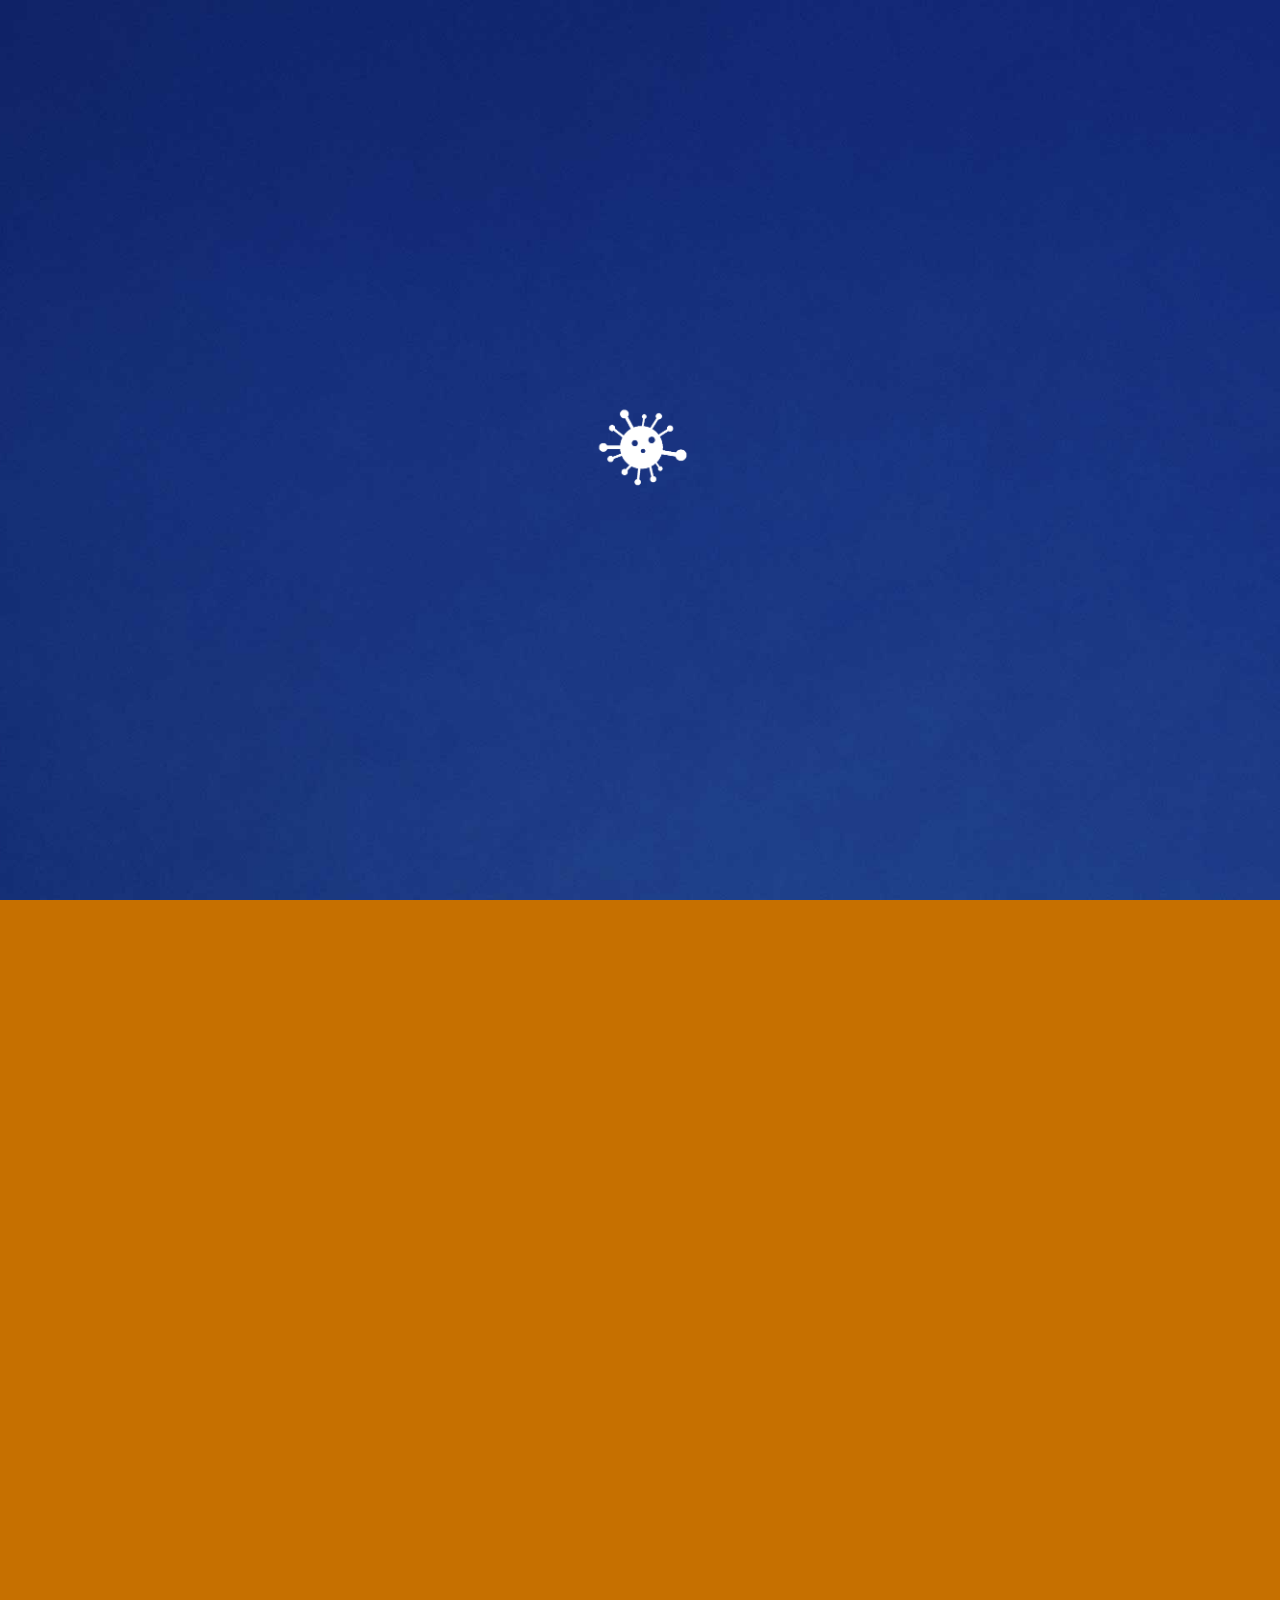
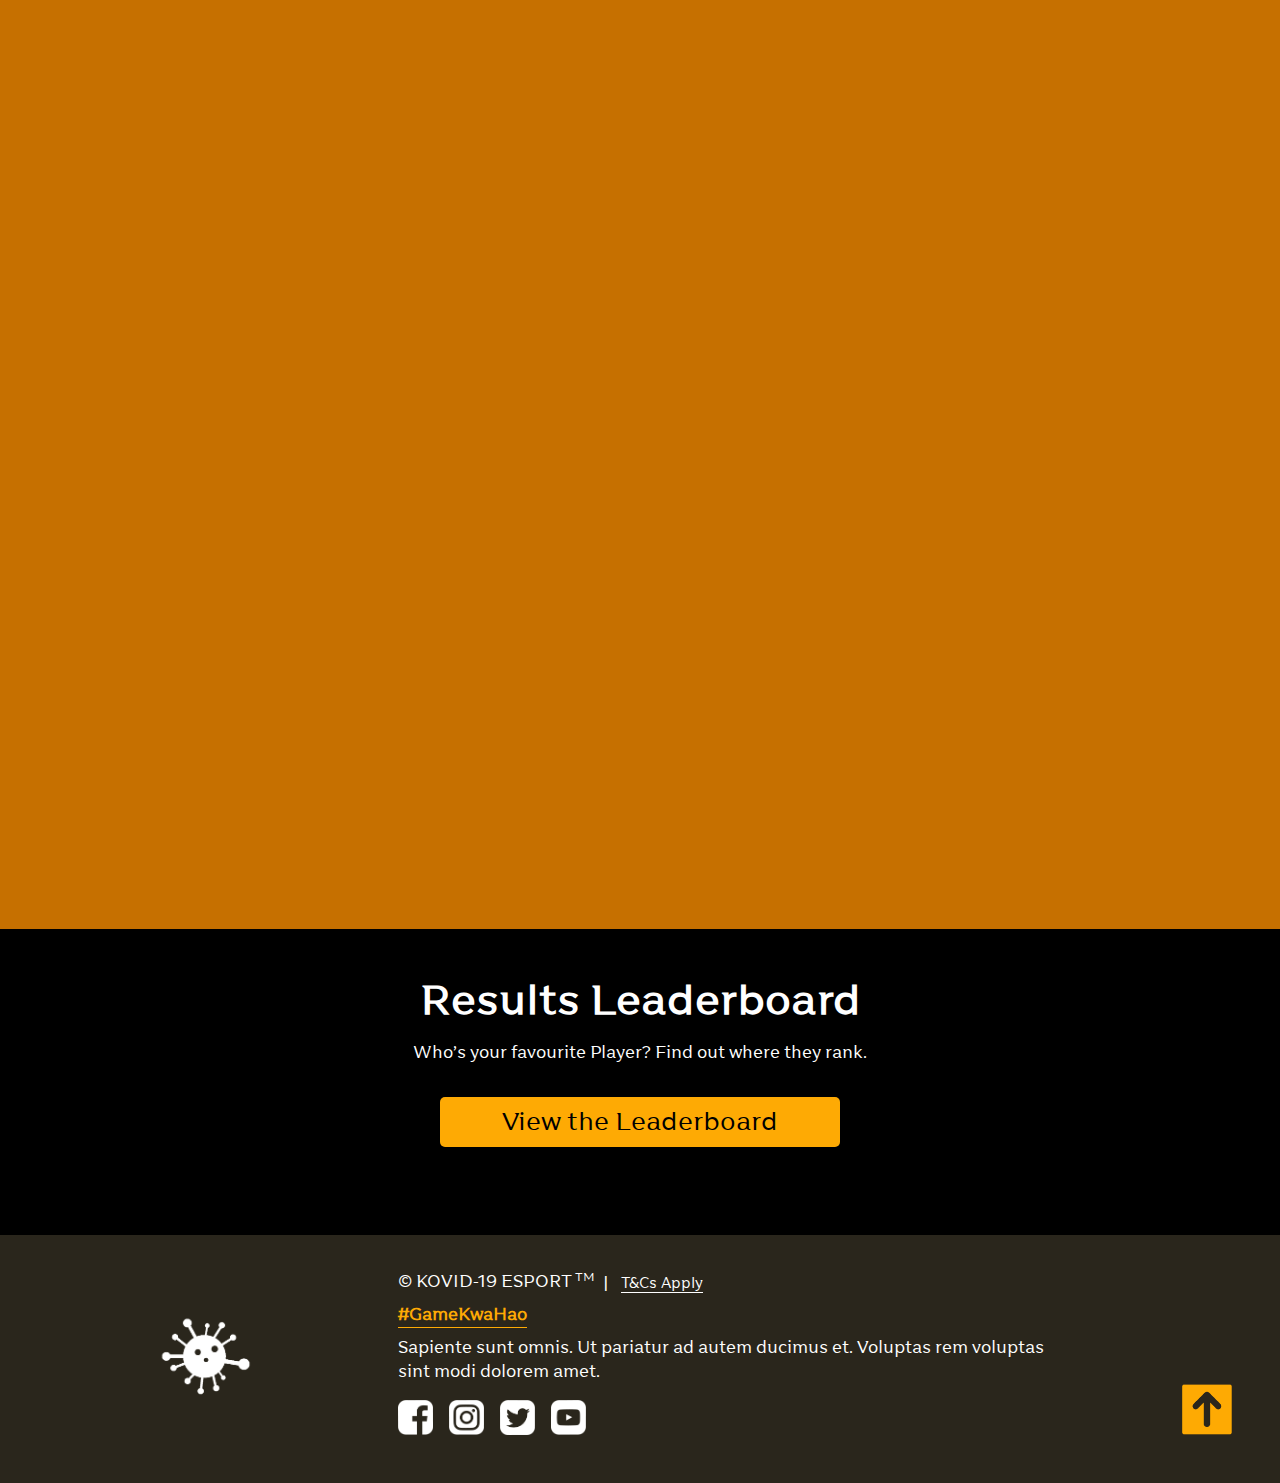
<file: index.html>
<!DOCTYPE html>
<html lang="en">

<head>
  <meta charset="UTF-8">
  <title>KOVID-19 | Game Iendelee</title>
  <meta name="description" content="It's all about the KOVID-19 Esport Tournament">
  <meta name="viewport" content="width=device-width, initial-scale=1">
  <link rel='stylesheet' href='src/js/aos/aos.css' type="text/css">
  <link rel='stylesheet' href='src/js/swiperjs/css/swiper.min.css' type="text/css">
  <link rel="stylesheet" href="./src/js/jquery.fancybox.min.css" type="text/css">
  <link rel="stylesheet" href="./style.css" type="text/css">

  <meta name="apple-mobile-web-app-capable" content="yes">
  <meta name="mobile-web-app-capable" content="yes">
  <meta id="theme-color" name="theme-color" content="#c67000">
  <link rel="manifest" href="manifest.json">
  <link rel="shortcut icon" href="icon-144x144.png" sizes="144x144" type="image/png">

  <style>
    .fancybox-slide--iframe .fancybox-content {
      width: 800px;
      height: 600px;
      max-width: 80%;
      max-height: 80%;
      margin: 0;
    }

    .play-btn {
      box-shadow: 0 0 0 0 rgba(0, 0, 0, 1);
      transform: scale(1);
      animation: pulse 2s infinite;
    }

    @media (max-width: 786px) {
      .fancybox-slide--iframe .fancybox-content {
        width: 100%;
        height: 100%;
        max-width: none;
        margin: 0;
      }

      .fancybox-slide {
        padding: 1rem;
      }
    }

    @keyframes pulse {
      0% {
        transform: scale(0.95);
        box-shadow: 0 0 0 0 rgba(0, 0, 0, 0.7);
      }

      70% {
        transform: scale(1);
        box-shadow: 0 0 0 10px rgba(0, 0, 0, 0);
      }

      100% {
        transform: scale(0.95);
        box-shadow: 0 0 0 0 rgba(0, 0, 0, 0);
      }
    }
  </style>
</head>

<body class="not-verified">
  <!-- partial:index.partial.html -->

  <div class="page-wrapper">
    <!--Navigation Bar-->
    <header class="site-header" id="header">
      <nav class="site-nav">
        <div class="logo-wrapper"><img src="./src/img/logo.png" /></div>
        <div class="toggle-menu-btn">
          <button id="menu-btn"><img class="menu-closed" src="./src/img/menu.png" /><img class="menu-open"
              src="./src/img/cross.png" /></button>
        </div>
      </nav>
    </header>
    <!--Site Menu  -->
    <div class="site-menu">
      <div class="bg"></div>
      <div class="container">
        <ul class="menu">
          <li class="menu-item"> <a href="#intro-section" class="menu-link">HOME</a></li>
          <li class="menu-item"> <a href="#gallery" class="menu-link">ABOUT</a></li>
          <li class="menu-item"> <a href="#venues" class="menu-link">TOURNAMENT</a></li>
          <li class="menu-item"> <a href="leaderboard.html" class="menu-lin">LEADERBOARD</a></li>
        </ul>
        <div class="menu-info">
          <h4 class="sub-title" style="text-transform: capitalize;">#GameKwaHao</h4>
          <p class="normal-text">Sapiente sunt omnis. Ut pariatur ad autem ducimus et. Voluptas rem voluptas sint modi
            dolorem amet.</p>
          <p class="normal-text copyright">&copy; KOVID-19 ESPORT<sup> <small>TM</small></sup><span>&nbsp;| &nbsp;
              2019</span><span>&nbsp;| &nbsp; <a href="#" class="text-link" target="_blank">T&amp;Cs Apply</a></span>
          </p>
        </div>
        <div class="backtotop"><a class="scroll-link" href="#"><img src="./src/img/back-to-top.png" /><span>BACK TO
              TOP</span></a></div>
      </div>
    </div>
    <div class="main-content">

      <section id="video" data-aos="fade-up" data-aos-easing="ease" data-aos-delay="400">
        <div class="bg video-bg">
          &nbsp;
        </div>
        <div class="content">
          <div id="play-video-wrapper">
            <a data-fancybox data-type="iframe" class="fancybox"
              href="https://www.youtube.com/embed/_SmDcwX2RUw?rel=0&amp;autoplay=1&mute=1">
              <img src="src/img/play.png" alt="PLAY VIDEO" id="video-state-icon" class="play-btn" />
            </a>
          </div>
          <h1 class="main-title" style="">KOVID-19 Esport Tournament</h1>
          <p class="normal-text" style="">Experience the BIGGEST E-Sport Tournament in Kenya from the comfort of your
            home.</p>
          <div class="link-wrapper">
            <a class="link" href="https://mookh.com/" target="_blank">Register</a>
            <a class="link" href="#venues">Events</a>
          </div>
        </div>
      </section>
      <div id="gallery" data-aos="fade-up" data-aos-easing="ease" data-aos-delay="400">
        <div class="gallery-wrapper">
          <div class="swiper-container gallery-swiper" id="gallery-swiper">
            <div class="swiper-wrapper">
              <div class="swiper-slide">
                <div class="bg" style="background-image: url('./src/gallery/2.jpg');">
                </div>
                <img data-swiper-parallax="-600" src="./src/gallery/2.jpg" alt="2" />
              </div>
              <div class="swiper-slide">
                <div class="bg" style="background-image: url('./src/gallery/1.jpg');">
                </div>
                <img data-swiper-parallax="-600" src="./src/gallery/1.jpg" alt="1" />
              </div>
            </div>

            <!-- Add Arrows -->
            <div class="swiper-button-next"></div>
            <div class="swiper-button-prev"></div>
          </div>
        </div>
      </div>
      <section id="about" data-aos="fade-up" data-aos-easing="ease" data-aos-delay="400">
        <div class="bg"></div>
        <div class="content-wrapper">
          <article class="about-content">
            <h2 class="main-title">KOVID-19 ESPORT TOURNAMENT</h2>
            <p class="normal-text">Sapiente sunt omnis. Ut pariatur ad autem ducimus et. Voluptas rem voluptas sint modi
              dolorem amet.</p>
            <h4 class="sub-title">How to Participate</h4>
            <p class="normal-text">Sapiente sunt omnis. Ut pariatur ad autem ducimus et. Voluptas rem voluptas sint modi
              dolorem amet. Sapiente sunt omnis. Ut pariatur ad autem ducimus et. Voluptas rem voluptas sint modi
              dolorem amet.</p>

            <p class="normal-text">
              Sapiente sunt omnis. Ut pariatur ad autem ducimus et. Voluptas rem voluptas sint modi dolorem amet.
            </p>

          </article>
          <div class="link-wrapper">
            <a class="link smooth-scroll" href="#venues">Events</a>
            <a class="link smooth-scroll" href="#leaderboard">Leaderboard</a>
            <a class="link" href="#" target="_blank">FAQs</a>
          </div>
        </div>
      </section>
      <section id="venues" data-aos="fade-up" data-aos-easing="ease" data-aos-delay="400">
        <div class="half-bg"></div>
        <div class="content-section">
          <h1 class="main-title">Tournaments</h1>
          <p class="normal-text">Sapiente sunt omnis. Ut pariatur ad autem ducimus et. Voluptas rem voluptas sint modi
            dolorem amet.</p>
        </div>
        <div class="carousel-wrapper">
          <div class="swiper-container swiper_1">
            <div class="swiper-wrapper">
              <div class="swiper-slide">
                <a href="#">
                  <div class="img-wrapper"><img src="./src/img/venue-thumbnai.png" />
                    <h5 class="title">KOVID-19 ESPORT TOURNAMENT Qualifiers</h5>
                  </div>
                  <div class="content">
                    <ul>
                      <li>Venue: YouTube/Instagram</li>
                      <Li>Date: 14<sup>th</sup> April 2020</Li>
                    </ul>
                  </div>
                </a>
              </div>
              <div class="swiper-slide">
                <a href="#">
                  <div class="img-wrapper"><img src="./src/img/knockout.png" />
                    <h5 class="title">1<sup>st</sup> Knockout</h5>
                  </div>
                  <div class="content">
                    <ul>
                      <li>Venue: YouTube/Instagram</li>
                      <Li>Date: 5<sup>th</sup> April 2020</Li>
                    </ul>
                  </div>
                </a>
              </div>
              <div class="swiper-slide">
                <a href="#">
                  <div class="img-wrapper"><img src="./src/img/venue-thumbnai.png" />
                    <h5 class="title">2<sup>nd</sup> Knockout</h5>
                  </div>
                  <div class="content">
                    <ul>
                      <li>Venue: YouTube/Instagram</li>
                      <Li>Date: 12<sup>th</sup> April 2020</Li>
                    </ul>
                  </div>
                </a>
              </div>
              <div class="swiper-slide">
                <a href="#">
                  <div class="img-wrapper"><img src="./src/img/venue-thumbnai.png" />
                    <h5 class="title">The Final Battle</h5>
                  </div>
                  <div class="content">
                    <ul>
                      <li>Venue: YouTube/Instagram</li>
                      <Li>Date: 20<sup>th</sup> April 2020</Li>
                    </ul>
                  </div>
                </a>
              </div>
            </div>
          </div>
        </div>
      </section>
      <section id="leaderboard">
        <div class="content-section">
          <h1 class="main-title">Results Leaderboard</h1>
          <p class="normal-text">Who’s your favourite Player? Find out where they rank.</p>

          <div class="link-wrapper f-justify" style="text-align: center;">
            <a class="link full" href="leaderboard.html">View the Leaderboard</a>
          </div>
        </div>
      </section>
      <section id="footer">
        <div class="container">
          <div class="img-wrapper"><img src="./src/img/jw-logo-dude.png" alt="KOVID-19 Footer Logo" /></div>
          <div class="footer-content">
            <p class="normal-text copyright">&copy; KOVID-19 ESPORT<sup> <small>TM</small></sup><span>&nbsp; | &nbsp; <a
                  href="#" class="text-link" target="_blank">T&amp;Cs Apply</a></span>
            </p>
            <h4 class="sub-title" style="text-transform: capitalize;">#GameKwaHao</h4>
            <p class="normal-text">Sapiente sunt omnis. Ut pariatur ad autem ducimus et. Voluptas rem voluptas sint modi
              dolorem amet.</p>
            <div class="social-link-wrapper">
              <a href="#" target="_blank"><img src="./src/img/fb.png" alt="FB" /></a>
              <a href="#" target="_blank"><img src="./src/img/ig.png" alt="IG" /></a>
              <a href="#" target="_blank"><img src="./src/img/twitter.png" alt="Twitter" /></a>
              <a href="#" target="_blank"><img src="./src/img/yt.png" alt="YouTube" /></a></div>
          </div>
        </div>
      </section>
    </div>
    <!--Back to top button-->
    <div class="backtotop_fixed">
      <a class="scroll-link smooth-scroll" href="#header">
        <img src="./src/img/back-to-top.png" />
      </a>
    </div>
  </div>

  <div class="loader">
    <div class="bg"></div>
    <div class="img-wrapper_">
      <img src="./src/img/jw-logo-dude.png" alt="Loader Image" class="floater" />
    </div>
  </div>

  <!-- partial -->
  <script src='src/js/jquery-3.3.1.min.js'></script>
  <script src='src/js/swiperjs/js/swiper.min.js'></script>
  <script src='src/js/aos/aos.js'></script>
  <script src='src/js/jquery.fancybox.min.js'></script>
  <script src="./script.js"></script>

</body>

</html>
</file>
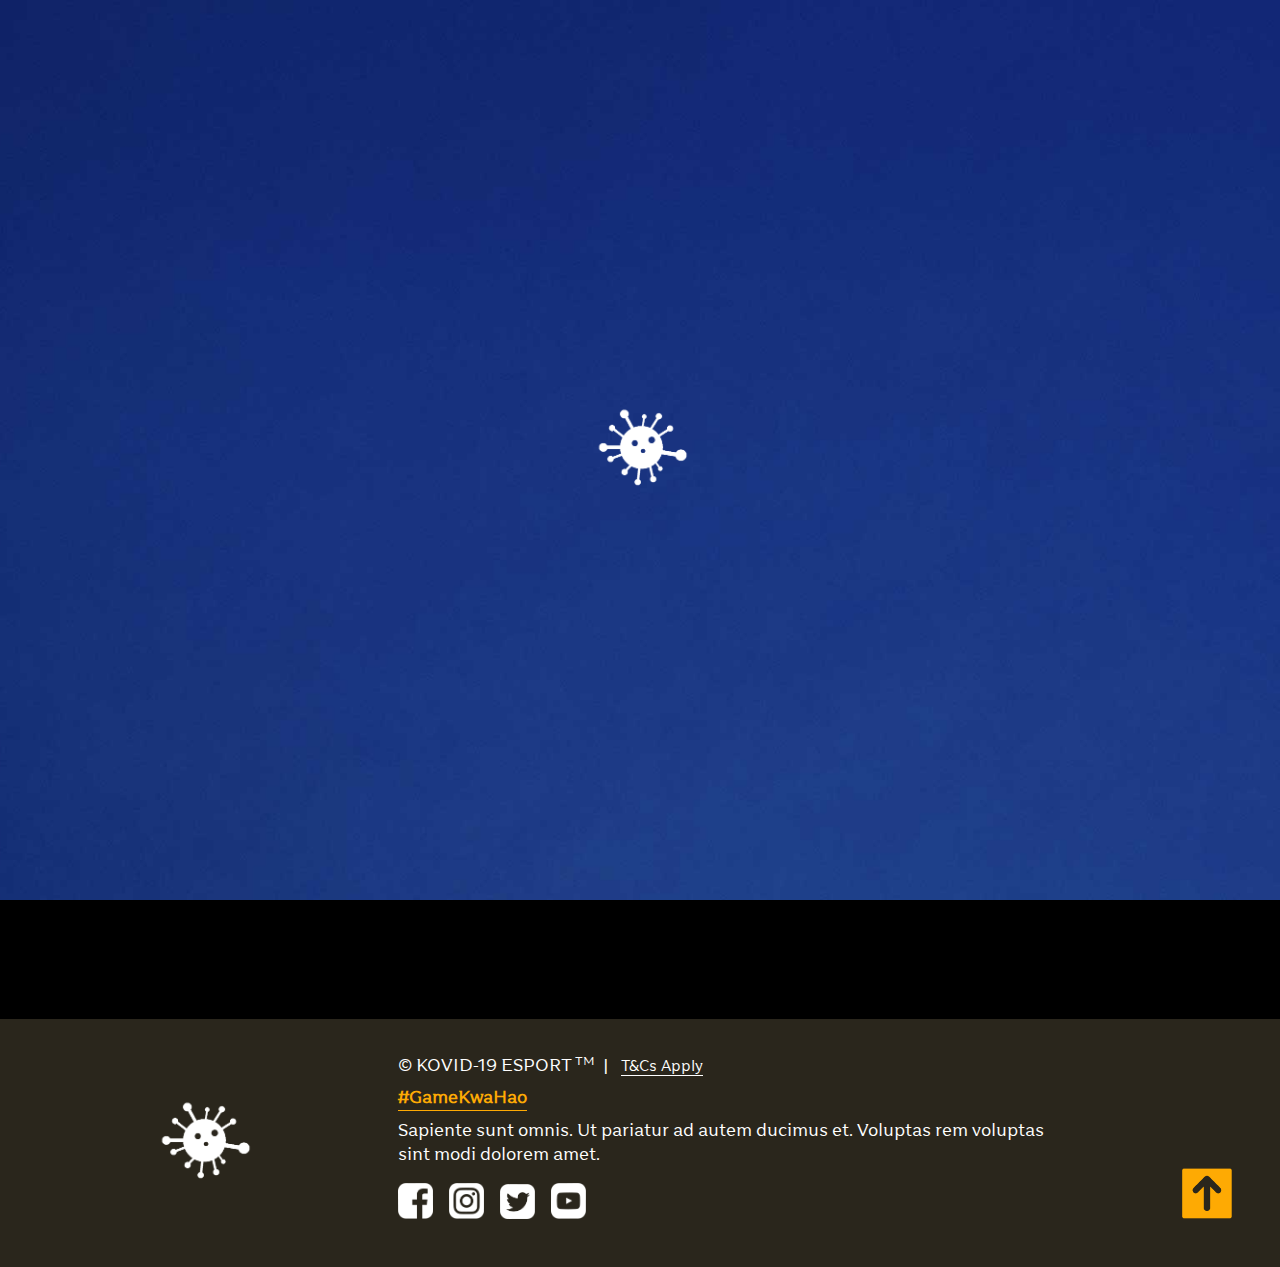
<file: leaderboard.html>
<!DOCTYPE html>
<html lang="en">

<head>
  <meta charset="UTF-8">
  <title>KOVID-19 | Game Iendelee</title>
  <meta name="description" content="It's all about the KOVID-19 Esport Tournament">
  <meta name="viewport" content="width=device-width, initial-scale=1">
  <link rel='stylesheet' href='src/js/aos/aos.css' type="text/css">
  <link rel='stylesheet' href='src/js/swiperjs/css/swiper.min.css' type="text/css">
  <link rel="stylesheet" href="./style.css" type="text/css">

  <meta name="apple-mobile-web-app-capable" content="yes">
  <meta name="mobile-web-app-capable" content="yes">
  <meta id="theme-color" name="theme-color" content="#c67000">
  <link rel="manifest" href="manifest.json">
  <link rel="shortcut icon" href="icon-144x144.png" sizes="144x144" type="image/png">

  <style>
    #leaderboard {
      min-height: 100vh;
    }
  </style>
</head>

<body class="not-verified">
  <!-- partial:index.partial.html -->

  <div class="page-wrapper">
    <!--Navigation Bar-->
    <header class="site-header" id="header">
      <nav class="site-nav">
        <a href="./">
          <div class="logo-wrapper"><img src="./src/img/logo.png" /></div>
        </a>
        <div class="toggle-menu-btn">
          <button id="menu-btn"><img class="menu-closed" src="./src/img/menu.png" /><img class="menu-open"
              src="./src/img/cross.png" /></button>
        </div>
      </nav>
    </header>
    <!--Site Menu  -->
    <div class="site-menu">
      <div class="bg"></div>
      <div class="container">
        <ul class="menu">
          <li class="menu-item"> <a href="./#intro-section" class="menu-lin">HOME</a></li>
          <li class="menu-item"> <a href="./#gallery" class="menu-lin">ABOUT</a></li>
          <li class="menu-item"> <a href="./#venues" class="menu-lin">TOURNAMENT</a></li>
          <li class="menu-item"> <a href="#leaderboard" class="menu-link">LEADERBOARD</a></li>
        </ul>
        <div class="menu-info">
          <h4 class="sub-title" style="text-transform: capitalize;">#GameKwaHao</h4>
          <p class="normal-text">Sapiente sunt omnis. Ut pariatur ad autem ducimus et. Voluptas rem voluptas sint modi
            dolorem amet.</p>
          <p class="normal-text copyright">&copy; KOVID-19 ESPORT<sup> <small>TM</small></sup><span>&nbsp;| &nbsp;
              2019</span><span>&nbsp;| &nbsp; <a href="#" class="text-link" target="_blank">T&amp;Cs Apply</a></span>
          </p>
        </div>
        <div class="backtotop"><a class="scroll-link" href="#"><img src="./src/img/back-to-top.png" /><span>BACK TO
              TOP</span></a></div>
      </div>
    </div>
    <div class="main-content">
      <section id="leaderboard">
        <div class="content-section">
          <h1 class="main-title">Results Leaderboard</h1>
          <p class="normal-text">Who’s your favourite Player? Find out where they rank.</p>

          <div class="table-wrapper">
            <table>
              <thead>
                <tr>
                  <td> <span>#</span></td>
                  <td> <span>NAME</span></td>
                  <td> <span>POINTS</span></td>
                </tr>
              </thead>
              <tbody id="table-body">
                <tr>
                  <td colspan="3">No data to display yet</td>
                </tr>
              </tbody>
            </table>
          </div>
      </section>
      <section id="footer">
        <div class="container">
          <div class="img-wrapper"><img src="./src/img/jw-logo-dude.png" alt="KOVID-19 Footer Logo" /></div>
          <div class="footer-content">
            <p class="normal-text copyright">&copy; KOVID-19 ESPORT<sup> <small>TM</small></sup><span>&nbsp; | &nbsp; <a
                  href="#" class="text-link" target="_blank">T&amp;Cs Apply</a></span>
            </p>
            <h4 class="sub-title" style="text-transform: capitalize;">#GameKwaHao</h4>
            <p class="normal-text">Sapiente sunt omnis. Ut pariatur ad autem ducimus et. Voluptas rem voluptas sint modi
              dolorem amet.</p>
            <div class="social-link-wrapper">
              <a href="#" target="_blank"><img src="./src/img/fb.png" alt="FB" /></a>
              <a href="#" target="_blank"><img src="./src/img/ig.png" alt="IG" /></a>
              <a href="#" target="_blank"><img src="./src/img/twitter.png" alt="Twitter" /></a>
              <a href="#" target="_blank"><img src="./src/img/yt.png" alt="YouTube" /></a></div>
          </div>
        </div>
      </section>
    </div>
    <!--Back to top button-->
    <div class="backtotop_fixed">
      <a class="scroll-link smooth-scroll" href="#header">
        <img src="./src/img/back-to-top.png" />
      </a>
    </div>
  </div>

  <div class="loader">
    <div class="bg"></div>
    <div class="img-wrapper_">
      <img src="./src/img/jw-logo-dude.png" alt="Loader Image" class="floater" />
    </div>
  </div>

  <!-- partial -->
  <script src='src/js/jquery-3.3.1.min.js'></script>
  <script src='src/js/swiperjs/js/swiper.min.js'></script>
  <script src='src/js/aos/aos.js'></script>
  <script src="./script.js"></script>

</body>

</html>
</file>
<file: style.css>
/* Breakpoints */
/* Style starts here */
@font-face {
  font-family: "JohnnieWalkerSansBold";
  src: url("src/fonts/JohnnieWalkerSansWeb-Bold.ttf") format("truetype"),
    url("./src/fonts/JohnnieWalkerSansWeb-Bold.woff2") format("woff2"),
    url("./src/fonts/JohnnieWalkerSansWeb-Bold.woff") format("woff");
}
@font-face {
  font-family: "JohnnieWalkerSansBook";
  src: url("src/fonts/JohnnieWalkerSansWeb-Book.ttf") format("truetype"),
    url("./src/fonts/JohnnieWalkerSansWeb-Book.woff2") format("woff2"),
    url("./src/fonts/JohnnieWalkerSansWeb-Book.woff") format("woff");
}
* {
  box-sizing: border-box;
}

html,
body {
  margin: 0;
  padding: 0;
}

body {
  padding: 0;
  font-family: "JohnnieWalkerSansBook", Sans-Serif;
  line-height: 1.5;
  font-size: 15px;
  font-weight: 400;
}

@media (min-width: 50.9275em) {
  body {
    font-size: 16px;
  }
  body::-webkit-scrollbar-track {
    -webkit-box-shadow: inset 0 0 4px rgba(0, 0, 0, 0.3);
    border-radius: 10px;
    background-color: #feaa04;
  }
  body::-webkit-scrollbar {
    width: 5px;
    background-color: #ea9ba6;
  }
  body::-webkit-scrollbar-thumb {
    border-radius: 10px;
    -webkit-box-shadow: inset 0 0 4px rgba(0, 0, 0, 0.3);
    background-color: #ea9ba6;
  }
}

h1,
h2,
h3,
h4,
h5,
h6 {
  margin: 0;
  padding: 0;
}

.page-wrapper {
  min-height: 100vh;
  position: relative;
  margin: 0 auto;
  width: 100%;
  max-width: 480px;
}
@media (min-width: 50.9275em) {
  .page-wrapper {
    max-width: 100%;
  }
}

img {
  max-width: 100%;
}

.bg {
  background-repeat: no-repeat;
  background-size: cover;
  background-position: center;
  position: absolute;
  top: 0;
  left: 0;
  width: 100%;
  height: 100%;
}

a {
  text-decoration: none;
}

.img-wrapper {
  position: relative;
}
.img-wrapper img {
  max-width: 100%;
  border-radius: 8px;
}

.sub-title {
  color: #fff;
  font-weight: 300;
  text-align: center;
}

.main-title {
  color: #000;
  font-weight: 600;
  text-align: center;
  line-height: 1.2;
}

.normal-text {
  color: #fff;
  font-weight: 200;
  font-size: 0.85rem;
  text-align: center;
  margin: 0;
}

.text-link {
  color: #fff;
  font-weight: 200;
  font-size: 0.85rem;
  border-bottom: 1px solid #fff;
}

.gate-wrapper {
  min-height: 100vh;
  position: relative;
  background-color: #122772;
  padding: 2.5rem 1rem;
  display: none;
}

.gate-wrapper .container {
  position: relative;
}
.gate-wrapper .bg {
  background-image: url("src/img/age-prompt-bg.jpg");
}
.gate-wrapper .img-wrapper {
  text-align: center;
  margin-bottom: 1rem;
}
.gate-wrapper .img-wrapper img {
  width: 80px;
}

.content {
  position: relative;
  width: 640px;
  max-width: 100%;
  margin: 0 auto;
}
.content .sub-title {
  color: #fff;
  margin-bottom: 0.5rem;
}
.content .main-title {
  color: #feaa03;
  margin-bottom: 1.5rem;
}

.gate-wrapper .content .main-title {
  font-size: 1.2rem;
  margin-bottom: 1rem;
}
@media (min-width: 50.9275em) {
  .gate-wrapper .content .main-title {
    font-size: 1.3rem;
  }
}

.form-wrapper .sub-title {
  margin-bottom: 0.5rem;
}
.form-wrapper .form-row {
  padding: 0.2rem 0;
  display: -webkit-box;
  display: -webkit-flex;
  display: -moz-flex;
  display: -ms-flexbox;
  display: flex;
  -webkit-box-pack: justify;
  -ms-flex-pack: justify;
  -webkit-justify-content: space-between;
  -moz-justify-content: space-between;
  justify-content: space-between;
  -webkit-box-align: center;
  -ms-flex-align: center;
  -webkit-align-items: center;
  -moz-align-items: center;
  align-items: center;
}
.form-wrapper .form-row .input-wrapper {
  width: 30%;
}
.form-wrapper .form-row .input-wrapper select {
  display: block;
  width: 100%;
  padding: 0.375rem 0.75rem;
  font-size: 1rem;
  line-height: 1.5;
  color: #495057;
  background-color: #fff;
  background-clip: padding-box;
  border: 1px solid #ced4da;
  border-radius: 4px;
  outline: none;
  transition: border-color 0.15s ease-in-out, box-shadow 0.15s ease-in-out;
}
.form-wrapper .normal-text {
  margin-top: 0.5rem;
}
.form-wrapper .checkbox {
  padding-top: 1.5rem;
  text-align: center;
  display: -webkit-box;
  display: -webkit-flex;
  display: -moz-flex;
  display: -ms-flexbox;
  display: flex;
  -webkit-box-pack: center;
  -ms-flex-pack: center;
  -webkit-justify-content: center;
  -moz-justify-content: center;
  justify-content: center;
}
.form-wrapper .checkbox input[type="checkbox"] {
  cursor: pointer;
}
.form-wrapper .checkbox label {
  color: #fff;
  font-size: 0.85rem;
  cursor: pointer;
}
.form-wrapper .btn-wrapper {
  margin-top: 1rem;
  margin-bottom: 1rem;
  text-align: center;
}
.form-wrapper .btn-wrapper button {
  display: inline-block;
  width: 220px;
  max-width: 100%;
  font-weight: 600;
  text-align: center;
  white-space: nowrap;
  vertical-align: middle;
  -webkit-user-select: none;
  -moz-user-select: none;
  -ms-user-select: none;
  user-select: none;
  border: 1px solid transparent;
  padding: 0.355rem 0.75rem;
  font-size: 1rem;
  line-height: 1.5;
  border-radius: 2px;
  transition: all 0.5s;
  cursor: pointer;
  position: relative;
  overflow: hidden;
  z-index: 50;
  background: #fff;
}

/* Animations & Effects */
.buttonfx {
  color: black;
  /* button text color */
  outline: none;
  background: transparent;
  border: none;
  border-bottom: 4px solid #eee;
  letter-spacing: 0.0625em;
  padding: 8px 10px;
  text-transform: uppercase;
  font: bold 16px "Bitter", sans-serif;
  /* use google font */
  line-height: 2;
  position: relative;
  display: inline-block;
  margin-right: 20px;
  margin-bottom: 20px;
  cursor: pointer;
  text-decoration: none;
  /* remove underline if using A instead of BUTTON tag */
  overflow: hidden;
  transition: all 0.5s;
}

/* //// Default effect: Slide from Top  //// */
.buttonfx:before,
.buttonfx:after {
  content: "";
  position: absolute;
  left: 0;
  top: 0;
  right: 0;
  bottom: 0;
  height: 100%;
  background: #feaa03;
  /* onhover background color */
  z-index: -1;
  transform: translate3D(0, -100%, 0);
  /* move elements above button so they don't appear initially */
  transition: all 0.5s;
}

.buttonfx:before {
  background: #fafcd6;
  /* button default background color */
  z-index: -2;
  transform: translate3D(0, 0, 0);
}

.buttonfx:hover {
  color: white;
}

.buttonfx:hover:after {
  transform: translate3D(0, 0, 0);
  transition: all 0.5s;
}

.doubletake:before,
.doubletake:after {
  width: 200%;
  background: #feaa03;
  transform-origin: 0 bottom;
  transform: translate3D(-50%, 0, 0) rotate(-50deg);
}

.doubletake:before {
  opacity: 0.4;
}

.doubletake:hover:before,
.doubletake:hover:after {
  transform: rotate(0deg);
  transition: all 0.25s;
}

.doubletake:hover:after {
  transition-delay: 0.25s;
}

@media (min-width: 50.9275em) {
  header {
    padding: 1.5rem 1rem 0.5rem 1rem;
  }
}

/* Header */
.site-header .site-nav {
  display: -webkit-box;
  display: -webkit-flex;
  display: -moz-flex;
  display: -ms-flexbox;
  display: flex;
  -webkit-box-pack: center;
  -ms-flex-pack: center;
  -webkit-justify-content: center;
  -moz-justify-content: center;
  justify-content: center;
  -webkit-box-align: center;
  -ms-flex-align: center;
  -webkit-align-items: center;
  -moz-align-items: center;
  align-items: center;
  position: relative;
  padding: 1rem;
}
@media (min-width: 50.9275em) {
  .site-header .site-nav {
    padding: 0;
  }
}
.site-header .site-nav .logo-wrapper img {
  width: 170px;
}
@media (min-width: 50.9275em) {
  .site-header .site-nav .logo-wrapper img {
    width: 250px;
  }
}
.site-header .site-nav .toggle-menu-btn {
  position: absolute;
  right: 0;
  padding: 1rem;
  top: 50%;
  transform: translateY(-50%);
}
@media (min-width: 50.9275em) {
  .site-header .site-nav .toggle-menu-btn {
    display: none;
  }
}
.site-header .site-nav .toggle-menu-btn button {
  -webkit-appearance: none;
  background: none;
  outline: 0;
  border: 0;
  cursor: pointer;
  position: relative;
}
.site-header .site-nav .toggle-menu-btn button img {
  width: 20px;
}
@media (min-width: 50.9275em) {
  .site-header .site-nav .logo-wrapper img {
    width: 250px;
  }
}
.site-header .site-nav .toggle-menu-btn button .menu-open {
  visibility: hidden;
  position: absolute;
}

/* Site Menu */
.site-menu {
  position: relative;
  min-height: 100vh;
  padding: 1rem;
  /* Hidden */
  visibility: hidden;
  pointer-events: none;
  position: absolute;
  top: 0;
  height: 0;
}
@media (min-width: 50.9275em) {
  .site-menu {
    position: relative;
    visibility: visible;
    pointer-events: all;
    top: unset;
    height: auto;
    min-height: auto;
    padding: 0;
    padding: 0.5rem 1rem 1.5rem 1rem;
  }
}
.site-menu .bg {
  background-image: url("./src/img/age-prompt-bg.jpg");
}
@media (min-width: 50.9275em) {
  .site-menu .bg {
    display: none;
  }
}
.site-menu .container {
  position: relative;
  padding: 1.5rem 0rem 1.5rem 0rem;
  min-height: calc(100vh - 70px);
  display: flex;
  flex-direction: column;
  align-content: center;
  justify-content: center;
}
@media (min-width: 50.9275em) {
  .site-menu .container {
    min-height: auto;
    text-align: center;
    flex-direction: row;
    padding: 0;
  }
}
.site-menu .container .menu {
  list-style: none;
  padding: 0;
  margin: 0;
  padding-bottom: 1rem;
}
@media (min-width: 50.9275em) {
  .site-menu .container .menu {
    padding: 0;
    display: inline-flex;
    width: auto;
  }
}
.site-menu .container .menu li {
  display: flex;
  display: -webkit-box;
  display: -webkit-flex;
  display: -moz-flex;
  display: -ms-flexbox;
  display: flex;
  -webkit-box-pack: center;
  -ms-flex-pack: center;
  -webkit-justify-content: center;
  -moz-justify-content: center;
  justify-content: center;
  -webkit-box-align: center;
  -ms-flex-align: center;
  -webkit-align-items: center;
  -moz-align-items: center;
  align-items: center;
  min-height: 60px;
  padding-top: 0.8rem;
  padding-bottom: 0.8rem;
  border-bottom: 1px solid rgba(255, 255, 255, 0.5);
}
@media (min-width: 50.9275em) {
  .site-menu .container .menu li {
    min-height: auto;
    padding: 0;
    padding-left: 0.5rem;
    padding-right: 0.5rem;
  }
}
.site-menu .container .menu li a {
  font-weight: 600;
  color: #fff;
  font-size: 1.3rem;
  letter-spacing: 1.1px;
  text-align: center;
  transform: translateY(40px);
  opacity: 0.3;
  transition: transform 0.5s cubic-bezier(0, 0, 0.21, 1.19), opacity 0.5s cubic-bezier(0.4, 0, 1, 1);
}
@media (min-width: 50.9275em) {
  .site-menu .container .menu li a {
    font-size: 0.85rem;
    margin: 0 0.5rem;
    color: #332f21;
    opacity: 1;
    transform: none;
    transition: transform 0.5s cubic-bezier(0, 0, 0.21, 1.19), opacity 0.5s cubic-bezier(0.4, 0, 1, 1),
      color 0.2s ease-in-out;
  }
  .site-menu .container .menu li a:hover {
    color: #feaa04;
  }
}
.site-menu .container .menu li:nth-child(1) a {
  transition-delay: 0.05s;
}
.site-menu .container .menu li:nth-child(2) a {
  transition-delay: 0.1s;
}
.site-menu .container .menu li:nth-child(3) a {
  transition-delay: 0.15s;
}
.site-menu .container .menu li:nth-child(4) a {
  transition-delay: 0.2s;
}
.site-menu .container .menu-info {
  text-align: center;
  padding-top: 0.5rem;
  padding-bottom: 1rem;
  transform: translateY(40px);
  opacity: 0.3;
  transition: transform 0.5s cubic-bezier(0, 0, 0.21, 1.19), opacity 0.5s cubic-bezier(0.4, 0, 1, 1);
  transition-delay: 0.2s;
}
@media (min-width: 50.9275em) {
  .site-menu .container .menu-info {
    display: none;
  }
}
.site-menu .container .menu-info .sub-title {
  font-size: 0.7rem;
  text-transform: uppercase;
  font-weight: 600;
  color: #feaa04;
  border-bottom: 1px solid #feaa04;
  display: inline-block;
  margin: 0 auto;
  margin-bottom: 0.5rem;
}
.site-menu .container .menu-info .normal-text {
  font-size: 0.65rem;
}
.site-menu .container .menu-info .normal-text.copyright {
  padding-top: 0.5rem;
  padding-bottom: 0.5rem;
  font-weight: 600;
  font-size: 0.65rem;
}
.site-menu .container .backtotop {
  text-align: center;
  display: none;
}
@media (min-width: 50.9275em) {
  .site-menu .container .backtotop {
    display: none;
  }
}
.site-menu .container .backtotop a img {
  width: 30px;
}
.site-menu .container .backtotop a span {
  display: block;
  color: #fff;
  font-size: 0.6rem;
  margin-top: 0.2rem;
  text-transform: uppercase;
}

/* main content */
.main-content {
  background: #c67000;
  position: relative;
}

#intro-section {
  position: relative;
  min-height: auto;
  padding-top: 2rem;
  padding: 1rem;
}
@media (min-width: 50.9275em) {
  #intro-section {
    min-height: calc(100vh - 120px);
    display: flex;
    flex-direction: column;
    justify-content: center;
    align-items: center;
  }
}
#intro-section .bg {
  background-image: url("./src/img/intro-bg.jpg");
  background-position: top center;
  background-repeat: no-repeat;
}
@media (min-width: 50.9275em) {
  #intro-section .bg {
    background-image: url("./src/img/intro-bg-lg.jpg");
  }
  #intro-section .bg:after {
    background: linear-gradient(90deg, rgba(0, 0, 0, 0.3) 10%, rgba(255, 255, 255, 0.06) 100%);
    content: "";
    top: 0;
    left: 0;
    width: 100%;
    height: 100%;
    position: absolute;
  }
}
#intro-section #canvas {
  position: relative;
  z-index: 100;
}
#intro-section #canvas img {
  pointer-events: none;
  margin-bottom: -35%;
  width: 75%;
}
@media (min-width: 50.9275em) {
  #intro-section #canvas img {
    margin-bottom: -50%;
    width: calc(40vh);
  }
  #intro-section .content {
    width: 80%;
    max-width: 100%;
    padding-bottom: 2rem;
    margin: 0 auto;
  }
}
#intro-section .content .main-title {
  font-size: 2.3rem;
  color: #fff;
  font-weight: 550;
  margin-bottom: 0.8rem;
  font-family: "JohnnieWalkerSansBold";
}
@media (min-width: 50.9275em) {
  #intro-section .content .main-title {
    font-size: 2.8rem;
    text-align: left;
    max-width: 41%;
  }
}
#intro-section .content .normal-text {
  font-size: 1rem;
  margin-bottom: 0.8rem;
}
@media (min-width: 50.9275em) {
  #intro-section .content .normal-text {
    text-align: left;
    max-width: 40%;
  }
}
#intro-section .content .scroll-indicator {
  margin-top: 2rem;
  text-align: center;
}
#intro-section .content .scroll-indicator a {
  display: inline-block;
}
#intro-section .content .scroll-indicator a span {
  display: block;
  margin-bottom: 0.5rem;
  color: #fff;
  font-size: 0.85rem;
}
#intro-section .content .scroll-indicator a img {
  width: 30px;
}

#video {
  min-height: 70vh;
  display: -webkit-box;
  display: -webkit-flex;
  display: -moz-flex;
  display: -ms-flexbox;
  display: flex;
  -webkit-box-pack: center;
  -ms-flex-pack: center;
  -webkit-justify-content: center;
  -moz-justify-content: center;
  justify-content: center;
  -webkit-box-align: center;
  -ms-flex-align: center;
  -webkit-align-items: center;
  -moz-align-items: center;
  align-items: center;
  position: relative;
  overflow: hidden;
}
@media (min-width: 50.9275em) {
  #video {
    min-height: calc(100vh - 120px);
  }
}
#video .video-bg {
  background-image: url("./src/img/video-thumbail-bg.jpg");
}
@media (min-width: 50.9275em) {
  #video .video-bg {
    background-image: url("./src/img/video-thumbail-bg-lg.jpg");
    background-repeat: no-repeat;
  }
}
#video .video-bg video {
  width: 100%;
  height: 100%;
  display: none;
}
body.video-playing #video .video-bg video {
  display: block;
}
body.video-playing #video .content #play-video-wrapper a img {
  opacity: 0.7;
}
#video .content {
  padding: 1rem;
}
body.video-playing #video .content {
  opacity: 0;
}
body.video-playing #video .content:hover {
  opacity: 0.5;
}
#video .content #play-video-wrapper {
  text-align: center;
  margin-bottom: 2rem;
}
#video .content #play-video-wrapper a {
  text-decoration: none;
  outline: none;
}
#video .content #play-video-wrapper a img {
  width: 90px;
  margin: 0 auto;
}
#video .content .main-title {
  margin-bottom: 1rem;
}

#about {
  min-height: auto;
  padding: 1rem;
  position: relative;
  z-index: 9;
}
#about .content-wrapper {
  margin-top: -2.5rem;
  position: relative;
  border-radius: 10px;
  padding: 1rem;
  background: #770309;
  background: linear-gradient(90deg, #770309 0%, #b5040d 100%);
  background: #000;
  background: linear-gradient(90deg, #000 0%, #1f1a1a 100%)
}
@media (min-width: 50.9275em) {
  #about .content-wrapper {
    margin-top: -3.5rem;
    width: 80%;
    padding-left: 2rem;
    padding-right: 2rem;
    margin-left: auto;
    margin-right: auto;
  }
}
#about article {
  display: block;
  max-height: calc(100vh - 100px);
  overflow: auto;
}
@media (min-width: 50.9275em) {
  #about article {
    max-height: calc(100vh - 120px);
  }
}
#about article::-webkit-scrollbar-track {
  -webkit-box-shadow: inset 0 0 4px rgba(0, 0, 0, 0.3);
  border-radius: 10px;
  background-color: #d4374a;
}
#about article::-webkit-scrollbar {
  width: 5px;
  background-color: #ea9ba6;
}
#about article::-webkit-scrollbar-thumb {
  border-radius: 10px;
  -webkit-box-shadow: inset 0 0 4px rgba(0, 0, 0, 0.3);
  background-color: #ea9ba6;
}
#about article .main-title {
  color: #feaa04;
  font-weight: 500;
  font-size: 1.3rem;
  margin-top: 0.5rem;
  margin-bottom: 0.5rem;
  text-align: center;
}
@media (min-width: 50.9275em) {
  #about article .main-title {
    font-size: 2.5rem;
    margin-top: 1rem;
    margin-bottom: 1.5rem;
    text-align: center;
    font-family: "JohnnieWalkerSansBold", Sans-Serif;
  }
}
#about article .sub-title {
  color: #feaa04;
  font-size: 1rem;
  margin-top: 0.5rem;
  margin-bottom: 0.5rem;
  text-align: center;
}
@media (min-width: 50.9275em) {
  #about article .sub-title {
    font-size: 1.6rem;
    margin-top: 1rem;
    margin-bottom: 1rem;
    text-align: center;
  }
}
#about article .normal-text {
  text-align: center;
  font-size: 0.95rem;
  padding-right: 0.5rem;
}
@media (min-width: 50.9275em) {
  #about article .normal-text {
    font-size: 1.1rem;
    margin-bottom: 0.8rem;
  }
}
#about .link-wrapper,#video .link-wrapper, #leaderboard .link-wrapper {
  margin-top: 2rem;
  margin-bottom: 2rem;
  display: -webkit-box;
  display: -webkit-flex;
  display: -moz-flex;
  display: -ms-flexbox;
  display: flex;
  -webkit-box-pack: justify;
  -ms-flex-pack: justify;
  -webkit-justify-content: space-between;
  -moz-justify-content: space-between;
  justify-content: space-between;
  -webkit-box-align: center;
  -ms-flex-align: center;
  -webkit-align-items: center;
  -moz-align-items: center;
  align-items: center;
}
@media (min-width: 50.9275em) {
  #about .link-wrapper,#video .link-wrapper, #leaderboard .link-wrapper {
    margin-top: 2rem;
    margin-bottom: 2.5rem;
    justify-content: center;
  }
}
#about .link-wrapper a,#video .link-wrapper a, #leaderboard .link-wrapper a {
  width: 45%;
  color: #000;
  background: #feaa04;
  padding: 0.3rem;
  text-align: center;
  border-radius: 5px;
  font-weight: 600;
}
@media (min-width: 50.9275em) {
  #about .link-wrapper a,#video .link-wrapper a, #leaderboard .link-wrapper a {
    font-weight: 500;
    min-height: 50px;
    justify-content: center;
    display: flex;
    align-items: center;
    font-size: 1.5rem;
    width: 250px;
  }
}
#about .link-wrapper a:last-child {
  color: #feaa04;
  background: transparent;
  padding: 0.3rem;
  text-align: center;
  border-radius: 5px;
  border: 1px solid #feaa04;
}
.f-justify {
  justify-content: center !important;
}
.full {
  width: 100% !important;
}
@media (min-width: 50.9275em) {
  .full {
    max-width: 400px !important;
  }
  #about .link-wrapper a:nth-child(2),#video .link-wrapper a:nth-child(2) {
    min-width: 250px;
    margin-left: 2rem;
  }
  #about .link-wrapper a:last-child {
    min-width: 250px;
    margin-left: 2rem;
  }
}


.iziModal {
  padding: 1rem;
  background: transparent;
  box-shadow: none;
  border-bottom: none;
}

#venues,
#leaderboard {
  position: relative;
}
@media (max-width: 50.9275em) {
  #about .link-wrapper a:nth-child(2) {
    display: none;
  }
}
@media (min-width: 50.9275em) {
  #venues,
  #leaderboard {
    padding-top: 2rem;
    padding-bottom: 2rem;
  }
}
#venues .half-bg,
#leaderboard .half-bg {
  height: 40%;
  bottom: 0;
  left: 0;
  width: 100%;
  background-color: #000000;
  position: absolute;
}
#venues .content-section,
#leaderboard .content-section {
  padding: 1rem;
}
@media (min-width: 50.9275em) {
  #venues .content-section,
  #leaderboard .content-section {
    width: 80%;
    margin: 0 auto;
  }
}
#venues .content-section .main-title,
#leaderboard .content-section .main-title {
  color: #fff;
  font-size: 1.3rem;
  margin-bottom: 0.5rem;
}
@media (min-width: 50.9275em) {
  #venues .content-section .main-title,
  #leaderboard .content-section .main-title {
    font-size: 2.5rem;
    margin-bottom: 1rem;
  }
}
#venues .content-section .normal-text,
#leaderboard .content-section .normal-text {
  color: #fff;
  font-size: 0.85rem;
}
@media (min-width: 50.9275em) {
  #venues .content-section .normal-text,
  #leaderboard .content-section .normal-text {
    font-size: 1rem;
  }
}
#venues .carousel-wrapper,
#leaderboard .carousel-wrapper {
  position: relative;
}
@media (min-width: 50.9275em) {
  #venues .carousel-wrapper,
  #leaderboard .carousel-wrapper {
    margin: 0 auto;
    width: 80%;
  }
}
#venues .carousel-wrapper .swiper-container,
#leaderboard .carousel-wrapper .swiper-container {
  padding: 1.5rem 1rem;
}
#venues .carousel-wrapper .swiper-container .swiper-wrapper .swiper-slide,
#leaderboard .carousel-wrapper .swiper-container .swiper-wrapper .swiper-slide {
  width: 60%;
}
@media (min-width: 50.9275em) {
  #venues .carousel-wrapper .swiper-container .swiper-wrapper .swiper-slide,
  #leaderboard .carousel-wrapper .swiper-container .swiper-wrapper .swiper-slide {
    width: 23%;
  }
}
#venues .carousel-wrapper .swiper-container .swiper-wrapper .swiper-slide a .img-wrapper h5,
#leaderboard .carousel-wrapper .swiper-container .swiper-wrapper .swiper-slide a .img-wrapper h5 {
  color: #fff;
  font-size: 0.75rem;
  position: absolute;
  padding: 1rem;
  bottom: 6px;
}
@media (min-width: 50.9275em) {
  #venues .carousel-wrapper .swiper-container .swiper-wrapper .swiper-slide a .img-wrapper h5,
  #leaderboard .carousel-wrapper .swiper-container .swiper-wrapper .swiper-slide a .img-wrapper h5 {
    font-size: 1rem;
  }
}
#venues .carousel-wrapper .swiper-container .swiper-wrapper .swiper-slide a .content ul,
#leaderboard .carousel-wrapper .swiper-container .swiper-wrapper .swiper-slide a .content ul {
  margin: 0;
  padding: 0;
  list-style: none;
}
#venues .carousel-wrapper .swiper-container .swiper-wrapper .swiper-slide a .content ul li,
#leaderboard .carousel-wrapper .swiper-container .swiper-wrapper .swiper-slide a .content ul li {
  color: #fff;
  font-size: 0.7rem;
}
@media (min-width: 50.9275em) {
  #venues .carousel-wrapper .swiper-container .swiper-wrapper .swiper-slide a .content ul li,
  #leaderboard .carousel-wrapper .swiper-container .swiper-wrapper .swiper-slide a .content ul li {
    font-size: 0.85rem;
  }
}
#leaderboard {
  background-color: #000000;
  padding-top: 2rem;
  padding-bottom: 2rem;
}
#leaderboard .table-wrapper {
  padding: 2rem 0;
}
@media (min-width: 50.9275em) {
  #leaderboard .table-wrapper {
    width: 70%;
    margin: 0 auto;
  }
}
#leaderboard .table-wrapper table {
  width: 100%;
}
#leaderboard .table-wrapper table thead tr td span {
  text-transform: uppercase;
  color: #feaa03;
  padding: 0.2rem;
  border-bottom: 1px solid #feaa03;
}
#leaderboard .table-wrapper table tbody tr td {
  color: #fff;
  padding: 0.4rem;
}

#footer {
  background: #2a261c;
}
#footer .container {
  display: -webkit-box;
  display: -webkit-flex;
  display: -moz-flex;
  display: -ms-flexbox;
  display: flex;
  -webkit-box-pack: center;
  -ms-flex-pack: center;
  -webkit-justify-content: center;
  -moz-justify-content: center;
  justify-content: center;
  padding: 2rem 1rem;
}
#footer .container .img-wrapper {
  width: 30%;
  text-align: center;
  display: -webkit-box;
  display: -webkit-flex;
  display: -moz-flex;
  display: -ms-flexbox;
  display: flex;
  -webkit-box-align: center;
  -ms-flex-align: center;
  -webkit-align-items: center;
  -moz-align-items: center;
  align-items: center;
  -webkit-box-pack: center;
  -ms-flex-pack: center;
  -webkit-justify-content: center;
  -moz-justify-content: center;
  justify-content: center;
}
#footer .container .img-wrapper img {
  width: 100px;
  max-width: 80%;
}
#footer .container .footer-content {
  -webkit-box-flex: 1;
  -webkit-flex: 1;
  -moz-box-flex: 1;
  -moz-flex: 1;
  -ms-flex: 1;
  flex: 1;
  position: relative;
  padding-left: 0.5rem;
}
#footer .container .footer-content .normal-text {
  text-align: left;
  font-size: 0.75rem;
}
@media (min-width: 50.9275em) {
  #footer .container .footer-content .normal-text {
    font-size: 1rem;
    max-width: 75%;
  }
}
#footer .container .footer-content .sub-title {
  font-size: 0.75rem;
  text-transform: uppercase;
  font-weight: 600;
  color: #feaa04;
  border-bottom: 1px solid #feaa04;
  display: inline-block;
  margin: 0 auto;
  text-align: left;
  margin-bottom: 0.5rem;
  margin-bottom: 0.5rem;
}
@media (min-width: 50.9275em) {
  #footer .container .footer-content .sub-title {
    font-size: 1rem;
    margin-top: 0.5rem;
    margin-bottom: 0.5rem;
  }
}
#footer .container .footer-content .social-link-wrapper {
  padding: 1rem 0;
  display: -webkit-box;
  display: -webkit-flex;
  display: -moz-flex;
  display: -ms-flexbox;
  display: flex;
  -webkit-box-align: center;
  -ms-flex-align: center;
  -webkit-align-items: center;
  -moz-align-items: center;
  align-items: center;
}
#footer .container .footer-content .social-link-wrapper a {
  display: inline-block;
}
#footer .container .footer-content .social-link-wrapper a img {
  width: 25px;
  margin-right: 0.8rem;
}
@media (min-width: 50.9275em) {
  #footer .container .footer-content .social-link-wrapper a img {
    width: 35px;
    margin-right: 1rem;
  }
}
.backtotop_fixed {
  position: absolute;
  bottom: 0;
  right: 0;
  padding: 1rem;
}
@media (min-width: 50.9275em) {
  .backtotop_fixed {
    bottom: 2rem;
    right: 2rem;
    padding: 1rem;
  }
}
.backtotop_fixed a img {
  width: 25px;
}
@media (min-width: 50.9275em) {
  .backtotop_fixed a img {
    width: 50px;
  }
}

/* Menu Open Overrides */
body.menu-open .site-menu {
  visibility: visible;
  pointer-events: all;
  position: relative;
  top: unset;
  height: auto;
}
body.menu-open .site-header .site-nav .toggle-menu-btn button .menu-closed {
  visibility: hidden;
  position: absolute;
  top: 0;
  pointer-events: none;
}
body.menu-open .site-header .site-nav .toggle-menu-btn button .menu-open {
  visibility: visible;
  position: relative;
  top: unset;
  pointer-events: all;
}
body.menu-open .main-content,
body.form-open .main-content,
body.form-open .site-header {
  display: none;
}
body.menu-open .site-menu .container .menu li a {
  transform: none;
  opacity: 1;
}
body.menu-open .site-menu .container .menu-info {
  transform: none;
  opacity: 1;
}

body.form-open .gate-wrapper {
  display: block;
}
@media (min-width: 50.9275em) {
  body.form-open .gate-wrapper {
    display: flex;
    justify-content: center;
    align-items: center;
  }
}

.loader {
  position: fixed;
  top: 0;
  overflow: hidden;
  z-index: 9999;
  height: 100vh;
  background: #c67000;
  width: 100%;
  display: flex;
  justify-content: center;
  align-items: center;
  pointer-events: none;
  transition: opacity 0.5s ease-in-out 0.3s;
}
.loader .bg {
  background-image: url("src/img/age-prompt-bg.jpg");
}

@media (min-width: 50.9275em) {
  .loader .bg {
    background-image: url("src/img/age-prompt-bg-lg.jpg");
  }
}
.loader .img-wrapper_ {
  position: relative;
  transition: transform 0.5s ease-in-out, opacity 0.3s ease-in-out 0.18s;
}
.loader .img-wrapper_ img {
  width: 100px;
  will-change: auto;
}
body.loader-out .loader .img-wrapper_ {
  transform: translateY(-100vh);
  opacity: 0;
}
body.loader-out .loader {
  opacity: 0;
  pointer-events: none;
}

/* CSS Animations */
.floating {
  animation-name: floating;
  animation-duration: 3s;
  animation-iteration-count: infinite;
  animation-timing-function: ease-in-out;
}

.floater {
  animation-name: floater;
  animation-duration: 3s;
  animation-iteration-count: infinite;
  animation-timing-function: ease-in-out;
}

@keyframes floating {
  from {
    transform: translate(0, 0px);
  }
  65% {
    transform: translate(0, 15px);
  }
  to {
    transform: translate(0, 0px);
  }
}

@keyframes floater {
  from {
    transform: translate(0, 0px);
  }
  65% {
    transform: translate(0, 20px);
  }
  to {
    transform: translate(0, 0px);
  }
}

#form-alert {
  font-size: 1.15rem;
  color: rgb(216, 58, 88);
  transition: color 0.15s ease-in-out, opacity 0.15s ease-in-out;
  opacity: 0;
  position: absolute;
  top: 0;
  height: 0;
}

#form-alert.open {
  opacity: 1;
  position: relative;
  top: unset;
  height: unset;
}

#gallery {
  height: 70vh;
  position: relative;
}

@media (max-width: 50.9275em) {
  #gallery {
    height: auto;
    position: relative;
  }
}

#gallery .gallery-wrapper {
  height: 100%;
}

#gallery .gallery-wrapper .swiper-container {
  height: 100%;
}

#gallery .gallery-wrapper .swiper-container .swiper-wrapper .swiper-slide {
  text-align: center;
}

#gallery .gallery-wrapper .swiper-container .swiper-wrapper .swiper-slide img {
  position: relative;
  height: 100%;
  width: auto;
  margin: 0 auto;
}
@media (max-width: 50.9275em) {
  #gallery .gallery-wrapper .swiper-container .swiper-wrapper .swiper-slide img {
    max-height: 260px;
  }
}
#gallery .gallery-wrapper .swiper-container .swiper-wrapper .swiper-slide .bg {
  filter: blur(8px);
  -webkit-filter: blur(15px);
  z-index: -1;
}
#gallery .gallery-wrapper .swiper-container .swiper-wrapper .swiper-slide .bg:after {
  position: absolute;
  top: 0;
  left: 0;
  width: 100%;
  height: 100%;
  background: rgba(0, 0, 0, 0.1);
  content: "";
}

.swiper-button-next,
.swiper-container-rtl .swiper-button-prev {
  background-image: url("data:image/svg+xml;charset=utf-8,<svg%20xmlns%3D'http%3A%2F%2Fwww.w3.org%2F2000%2Fsvg'%20viewBox%3D'0%200%2027%2044'><path%20d%3D'M27%2C22L27%2C22L5%2C44l-2.1-2.1L22.8%2C22L2.9%2C2.1L5%2C0L27%2C22L27%2C22z'%20fill%3D'%23B1040D'%2F><%2Fsvg>");
  right: 10px;
  left: auto;
}

.swiper-button-prev,
.swiper-container-rtl .swiper-button-next {
  background-image: url("data:image/svg+xml;charset=utf-8,<svg%20xmlns%3D'http%3A%2F%2Fwww.w3.org%2F2000%2Fsvg'%20viewBox%3D'0%200%2027%2044'><path%20d%3D'M0%2C22L22%2C0l2.1%2C2.1L4.2%2C22l19.9%2C19.9L22%2C44L0%2C22L0%2C22L0%2C22z'%20fill%3D'%23B1040D'%2F><%2Fsvg>");
  left: 10px;
  right: auto;
}

img {
  vertical-align: middle;
}
</file>
